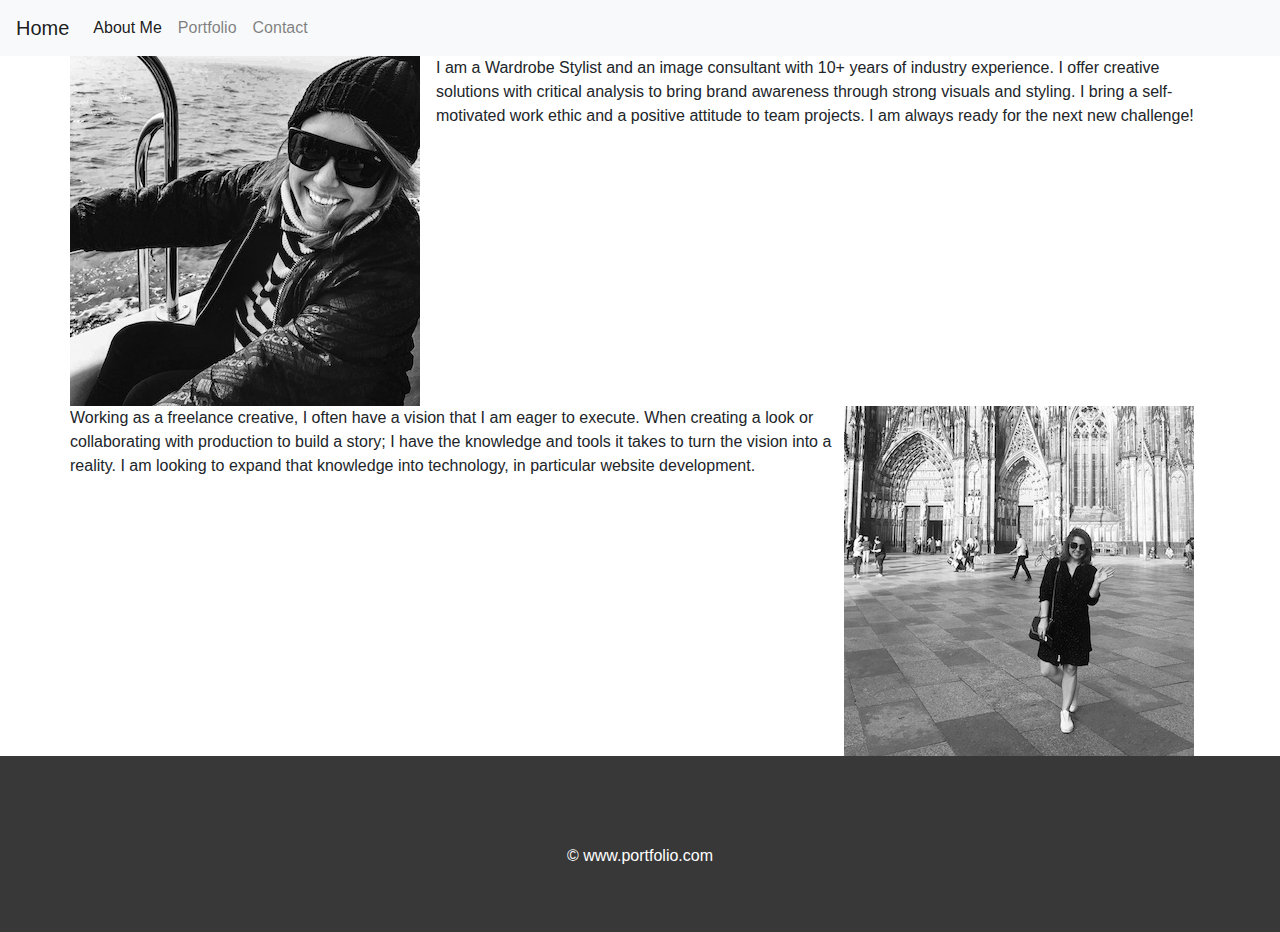
<file: aboutme.html>
<!DOCTYPE html>
<html lang="en">
<head>
  <meta charset="UTF-8">
  <meta name="viewport" content="width=device-width, initial-scale=1.0 shrink-to-fit=no">
  <link rel="stylesheet" href="./Assets/reset.css">
  <link rel="stylesheet" href="https://stackpath.bootstrapcdn.com/bootstrap/4.4.1/css/bootstrap.min.css" integrity="sha384-Vkoo8x4CGsO3+Hhxv8T/Q5PaXtkKtu6ug5TOeNV6gBiFeWPGFN9MuhOf23Q9Ifjh" crossorigin="anonymous">
  <link rel="stylesheet" href="./Assets/style.css">
  <title>AboutMe</title>
</head>
<body>

  <!-- navigation bar -->
  <nav class="navbar navbar-expand-lg navbar-light bg-light">
    <a class="navbar-brand" href="./index.html">Home</a>
    <button class="navbar-toggler" type="button" data-toggle="collapse" data-target="#navbarNav" aria-controls="navbarNav"
      aria-expanded="false" aria-label="Toggle navigation">
      <span class="navbar-toggler-icon"></span>
    </button>
    <div class="collapse navbar-collapse" id="navbarNav">
      <ul class="navbar-nav">
        <li class="nav-item active">
          <a class="nav-link" href="./aboutme.html">About Me<span class="sr-only">(current)</span></a>
        </li>
        <li class="nav-item">
          <a class="nav-link" href="./portfolio.html">Portfolio</a>
        </li>
        <li class="nav-item">
          <a class="nav-link" href="./contact.html">Contact</a>
        </li>
      </ul>
    </div>
  </nav>

  <!-- About Me section -->
  <main>
    <div class="container">
      <div class="row aboutMe">
        <div class="media">
          <img src="./Assets/Images/5 -about-me.jpg" class="align-self-center mr-3" id="topLeftImage" alt="woman waving">
          <div class="media-body">
              <p class="top">I am a Wardrobe Stylist and an image consultant with 10+ years of industry experience. I offer creative solutions with critical analysis to bring brand awareness through strong visuals and styling. I bring a self-motivated work ethic and a positive attitude to team projects. I am always ready for the next new challenge!</p>
          </div>
        </div>
      </div>
      <div class="row aboutMe">
        <div class="media">
          <div class="media-body">
            <p class="bottom"> Working as a freelance creative, I often have a vision that I am eager to execute. When creating a look or collaborating with production to build a story; I have the knowledge and tools it takes to turn the vision into a reality. I am looking to expand that knowledge into technology, in particular website development.</p>
          </div>
          <img src="./Assets/Images/6-about-me.jpg" class="align-self-center mr-3" id="bottomRightImage" alt="woman waving">
        </div>
      </div>
    </div>
  </main>
  
  <!-- Start Footer -->
  <footer class="pt-4">
    <div class="container">

      <div class="row text-light text-center py-4 justify-content-center">
        <div class="col-sm-10 col-md-8 col-lg-6">
          <ul class="social pt-3">
            <li>
              <a href="https://github.com/erikapaige" target="_blank">
                <i class="fab fa-github fa-2x"></i>
              </a>
            </li>
            <li>
              <a href="https://www.linkedin.com/in/erikapaige/" target="_blank">
                <i class="fab fa-linkedin fa-2x"></i>
              </a>
            </li>
            <li>
              <a href="https://twitter.com/erikapaigestyle" target="_blank">
                <i class="fab fa-twitter fa-2x"></i>
              </a>
            </li>
            <li>
              <a href="https://www.instagram.com/erikapaigestyle/" target="_blank">
                <i class="fab fa-instagram fa-2x"></i>
              </a>
            </li>
          </ul>
        </div>
      </div>

      <div class="row text-light text-center justify-content-center">
        <div class="col-sm-10 col-md-8 col-lg-6">
          <p>&copy; <a href="#" target="_blank">www.portfolio.com</a></p>
        </div>
      </div>

    </div>
  </footer>
  <!-- End Footer -->

  <!-- Linked Javascript libraries -->
  <script src="https://code.jquery.com/jquery-3.4.1.slim.min.js"
    integrity="sha384-J6qa4849blE2+poT4WnyKhv5vZF5SrPo0iEjwBvKU7imGFAV0wwj1yYfoRSJoZ+n" crossorigin="anonymous"></script>
  <script src="https://cdn.jsdelivr.net/npm/popper.js@1.16.0/dist/umd/popper.min.js"
    integrity="sha384-Q6E9RHvbIyZFJoft+2mJbHaEWldlvI9IOYy5n3zV9zzTtmI3UksdQRVvoxMfooAo" crossorigin="anonymous"></script>
  <script src="https://stackpath.bootstrapcdn.com/bootstrap/4.4.1/js/bootstrap.min.js"
    integrity="sha384-wfSDF2E50Y2D1uUdj0O3uMBJnjuUD4Ih7YwaYd1iqfktj0Uod8GCExl3Og8ifwB6" crossorigin="anonymous"></script>

</body>

</html>
</file>
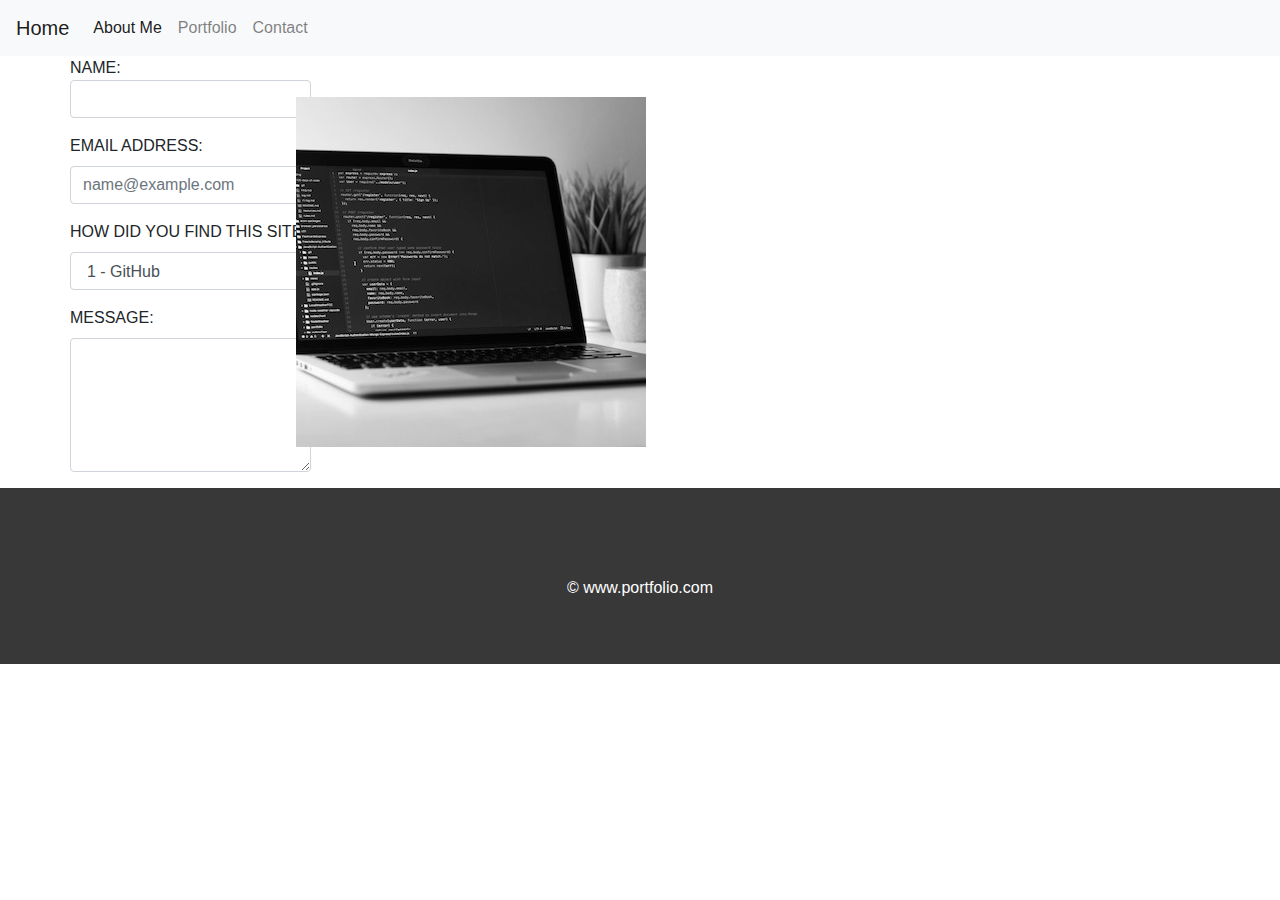
<file: contact.html>
<!DOCTYPE html>
<html lang="en">
<head>
  <meta charset="UTF-8">
  <meta name="viewport" content="width=device-width, initial-scale=1.0 shrink-to-fit=no">
  <link rel="stylesheet" href="./Assets/reset.css">
  <link rel="stylesheet" href="https://stackpath.bootstrapcdn.com/bootstrap/4.4.1/css/bootstrap.min.css" integrity="sha384-Vkoo8x4CGsO3+Hhxv8T/Q5PaXtkKtu6ug5TOeNV6gBiFeWPGFN9MuhOf23Q9Ifjh" crossorigin="anonymous">
  <link rel="stylesheet" href="./Assets/style.css">
  <title>Contact</title>
</head>
<body>
  <!-- navigation bar -->
  <nav class="navbar navbar-expand-lg navbar-light bg-light">
    <a class="navbar-brand" href="./index.html">Home</a>
    <button class="navbar-toggler" type="button" data-toggle="collapse" data-target="#navbarNav" aria-controls="navbarNav"
      aria-expanded="false" aria-label="Toggle navigation">
      <span class="navbar-toggler-icon"></span>
    </button>
    <div class="collapse navbar-collapse" id="navbarNav">
      <ul class="navbar-nav">
        <li class="nav-item active">
          <a class="nav-link" href="./aboutme.html">About Me<span class="sr-only">(current)</span></a>
        </li>
        <li class="nav-item">
          <a class="nav-link" href="./portfolio.html">Portfolio</a>
        </li>
        <li class="nav-item">
          <a class="nav-link" href="./contact.html">Contact</a>
        </li>
      </ul>
    </div>
  </nav>

  <!-- Section with contact sheet form -->
  <main>
    <div class="container">
      <div class="row" class="contactSheet">
      <form>
        <div class="form-group" id=formText>
          <p>NAME:<input type="text" class="form-control"></p>
          <label for="exampleFormControlInput1">EMAIL ADDRESS:</label>
          <input type="email" class="form-control" id="exampleFormControlInput1" placeholder="name@example.com">
        </div>
        <div class="form-group">
          <label for="exampleFormControlSelect1">HOW DID YOU FIND THIS SITE?</label>
          <select class="form-control" id="exampleFormControlSelect1">
            <option>1 - GitHub</option>
            <option>2 - LinkedIn</option>
            <option>3 - Instagram</option>
          </select>
        </div>
        <div class="form-group">
          <label for="exampleFormControlTextarea1">MESSAGE:</label>
          <textarea class="form-control" id="exampleFormControlTextarea1" rows="5"></textarea>
        </div>
      </form>
      <div class="row aboutMe">
        <div class="media" class="text-center">
          <img src="./Assets/Images/7-contact-page.JPG" id="laptop" class="align-self-center mr-3" alt="laptop with code on screen">
        </div>
      </div>
    </div>
  </main>

  <!-- Start Footer -->
  <footer class="pt-4">
    <div class="container">
  
      <div class="row text-light text-center py-4 justify-content-center">
        <div class="col-sm-10 col-md-8 col-lg-6">
          <ul class="social pt-3">
            <li>
              <a href="https://github.com/erikapaige" target="_blank">
                <i class="fab fa-github fa-2x"></i>
              </a>
            </li>
            <li>
              <a href="https://www.linkedin.com/in/erikapaige/" target="_blank">
                <i class="fab fa-linkedin fa-2x"></i>
              </a>
            </li>
            <li>
              <a href="https://twitter.com/erikapaigestyle" target="_blank">
                <i class="fab fa-twitter fa-2x"></i>
              </a>
            </li>
            <li>
              <a href="https://www.instagram.com/erikapaigestyle/" target="_blank">
                <i class="fab fa-instagram fa-2x"></i>
              </a>
            </li>
          </ul>
        </div>
      </div>
  
      <div class="row text-light text-center justify-content-center">
        <div class="col-sm-10 col-md-8 col-lg-6">
          <p>&copy; <a href="#" target="_blank">www.portfolio.com</a></p>
        </div>
      </div>
  
    </div>
  </footer>
  <!-- End Footer -->

  <!-- Linked Javascript libraries -->
  <script src="https://code.jquery.com/jquery-3.4.1.slim.min.js"
    integrity="sha384-J6qa4849blE2+poT4WnyKhv5vZF5SrPo0iEjwBvKU7imGFAV0wwj1yYfoRSJoZ+n" crossorigin="anonymous"></script>
  <script src="https://cdn.jsdelivr.net/npm/popper.js@1.16.0/dist/umd/popper.min.js"
    integrity="sha384-Q6E9RHvbIyZFJoft+2mJbHaEWldlvI9IOYy5n3zV9zzTtmI3UksdQRVvoxMfooAo" crossorigin="anonymous"></script>
  <script src="https://stackpath.bootstrapcdn.com/bootstrap/4.4.1/js/bootstrap.min.js"
    integrity="sha384-wfSDF2E50Y2D1uUdj0O3uMBJnjuUD4Ih7YwaYd1iqfktj0Uod8GCExl3Og8ifwB6" crossorigin="anonymous"></script>

</body>

</html>
</file>
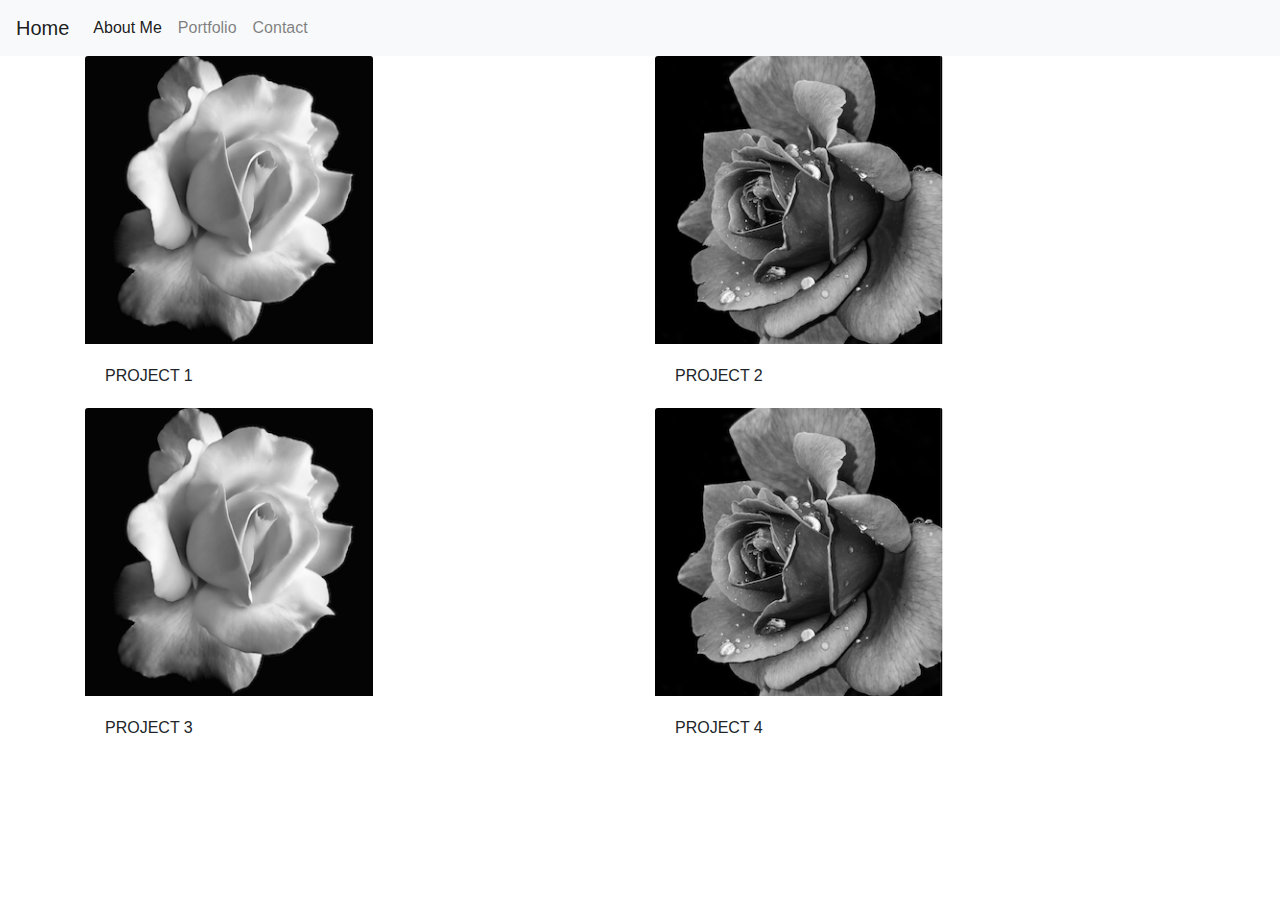
<file: portfolio2.html>
<!DOCTYPE html>
<html lang="en">
<head>
  <meta charset="UTF-8">
  <meta name="viewport" content="width=device-width, initial-scale=1.0">
  <link rel="stylesheet" href="https://stackpath.bootstrapcdn.com/bootstrap/4.4.1/css/bootstrap.min.css"
    integrity="sha384-Vkoo8x4CGsO3+Hhxv8T/Q5PaXtkKtu6ug5TOeNV6gBiFeWPGFN9MuhOf23Q9Ifjh" crossorigin="anonymous">
  <link rel="stylesheet" href="Assets/style.css">
  <title>Portfolio</title>
</head>
<body>
  <nav class="navbar navbar-expand-lg navbar-light bg-light">
    <a class="navbar-brand" href="./index.html">Home</a>
    <button class="navbar-toggler" type="button" data-toggle="collapse" data-target="#navbarNav" aria-controls="navbarNav"
      aria-expanded="false" aria-label="Toggle navigation">
      <span class="navbar-toggler-icon"></span>
    </button>
    <div class="collapse navbar-collapse" id="navbarNav">
      <ul class="navbar-nav">
        <li class="nav-item active">
          <a class="nav-link" href="./aboutme.html">About Me</a>
        </li>
        <li class="nav-item">
          <a class="nav-link" href="./portfolio.html">Portfolio</a>
        </li>
        <li class="nav-item">
          <a class="nav-link" href="./contact.html">Contact</a>
        </li>
      </ul>
    </div>
  </nav>
  <div class="container">
    <div class="row">
      <div class="col-sm-6">
        <div id="imgOne" class="portfolioCard" style="width: 18rem;">
          <img src="./Assets/1-white-rose.png" class="card-img-top" alt="white rose with black background">
          <div class="card-body">
          <p class="card-text">PROJECT 1</p>
          </div>
        </div>
      </div>
      <div class="col-sm-6">
        <div id="imgOne" class="portfolioCard" style="width: 18rem;">
          <img src="./Assets/2-gray-rose.png" class="card-img-top" alt="gray rose with black background">
          <div class="card-body">
            <p class="card-text">PROJECT 2</p>
          </div>
        </div>
      </div>
    </div>
    <div class="w-100"></div>
    <div class="row">
      <div class="col-sm-6">
        <div id="imgOne" class="portfolioCard" style="width: 18rem;">
          <img src="./Assets/1-white-rose.png" class="card-img-top" alt="white rose with black background">
          <div class="card-body">
            <p class="card-text">PROJECT 3</p>
          </div>
        </div>
      </div>
      <div class="col-sm-6">
        <div id="imgOne" class="portfolioCard" style="width: 18rem;">
          <img src="./Assets/2-gray-rose.png" class="card-img-top" alt="gray rose with black background">
          <div class="card-body">
            <p class="card-text">PROJECT 4</p>
          </div>
        </div>
      </div>
    </div>



    <script src="https://code.jquery.com/jquery-3.4.1.slim.min.js"
      integrity="sha384-J6qa4849blE2+poT4WnyKhv5vZF5SrPo0iEjwBvKU7imGFAV0wwj1yYfoRSJoZ+n" crossorigin="anonymous"></script>
    <script src="https://cdn.jsdelivr.net/npm/popper.js@1.16.0/dist/umd/popper.min.js"
      integrity="sha384-Q6E9RHvbIyZFJoft+2mJbHaEWldlvI9IOYy5n3zV9zzTtmI3UksdQRVvoxMfooAo" crossorigin="anonymous"></script>
    <script src="https://stackpath.bootstrapcdn.com/bootstrap/4.4.1/js/bootstrap.min.js"
      integrity="sha384-wfSDF2E50Y2D1uUdj0O3uMBJnjuUD4Ih7YwaYd1iqfktj0Uod8GCExl3Og8ifwB6" crossorigin="anonymous"></script>
</body>


</html>
</file>
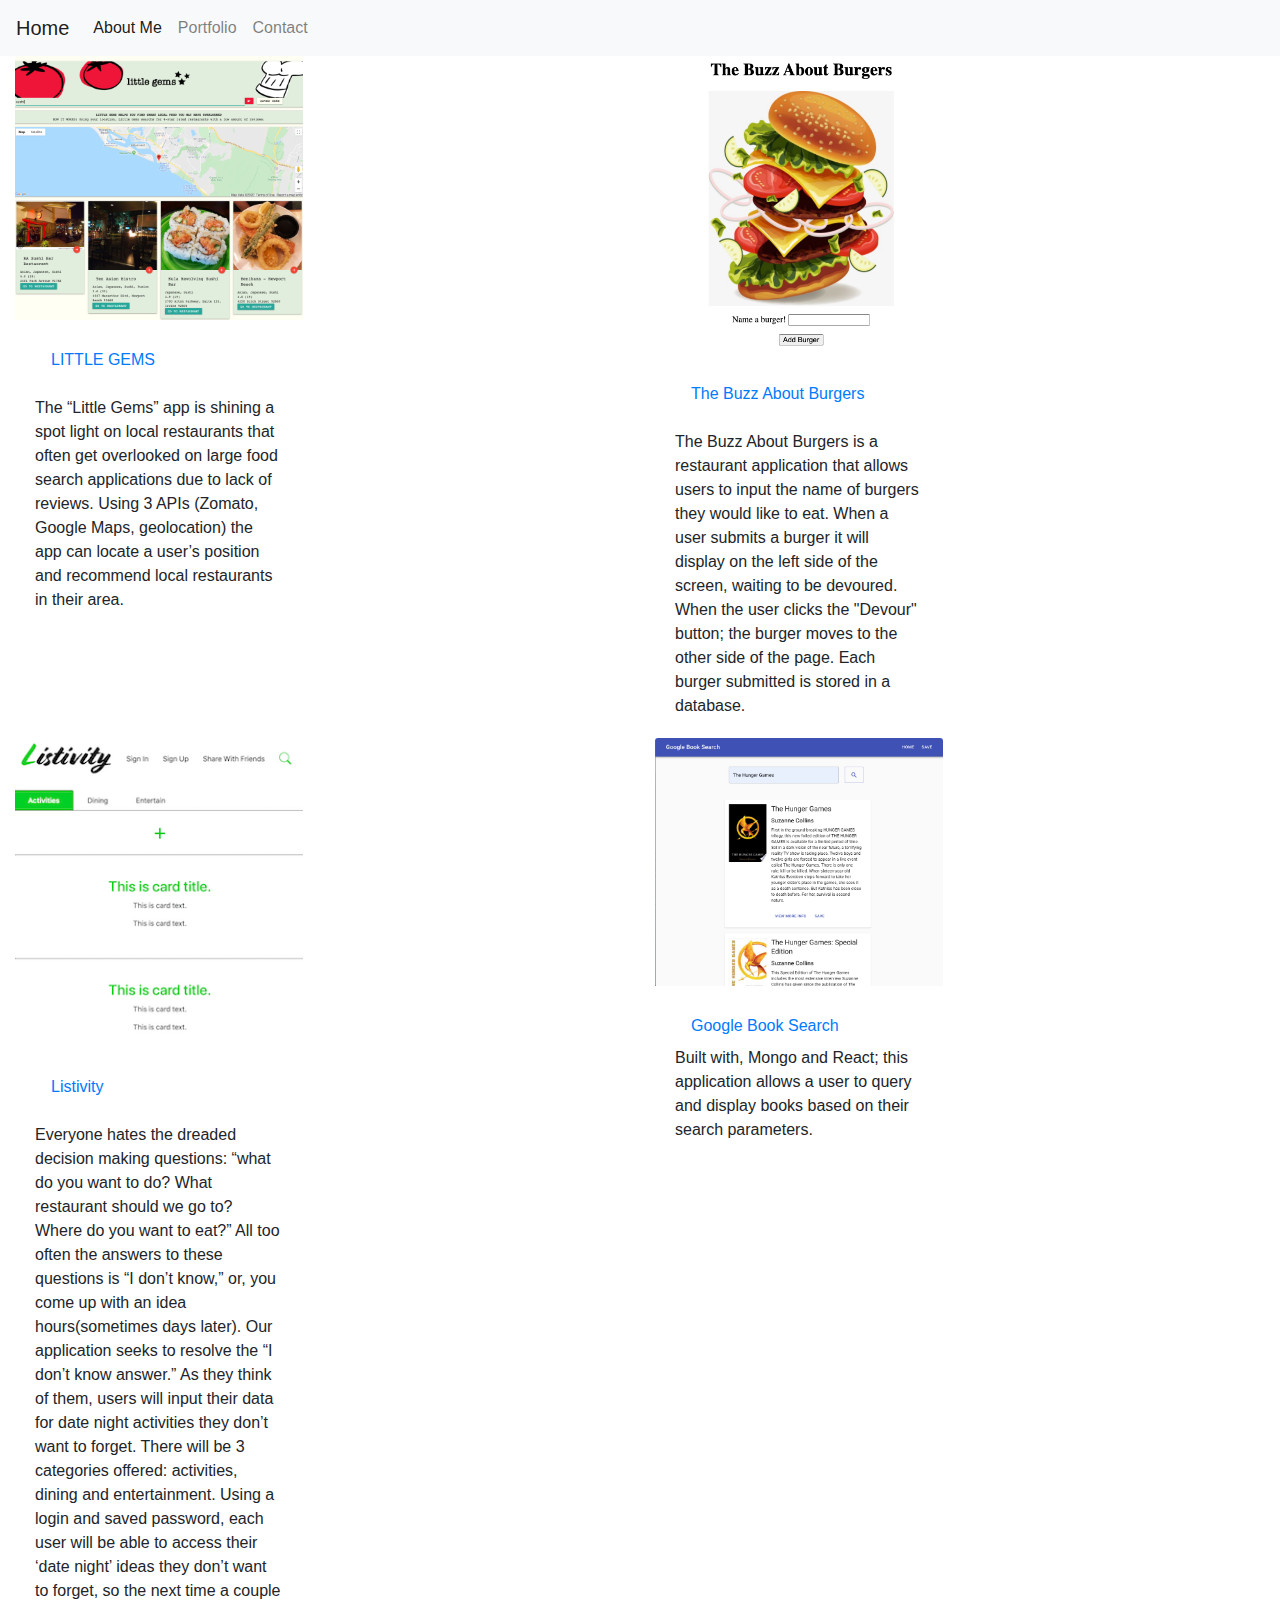
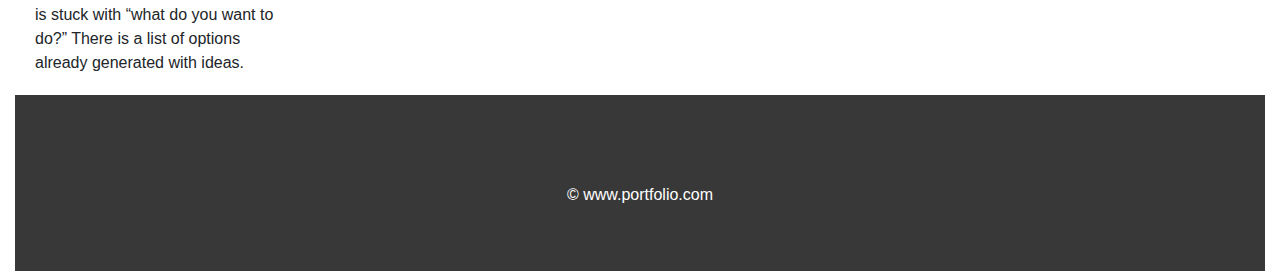
<file: portfolioOld.html>
<!DOCTYPE html>
<html lang="en">

<head>
  <meta charset="UTF-8">
  <meta name="viewport" content="width=device-width, initial-scale=1.0">
  <link rel="stylesheet" href="https://stackpath.bootstrapcdn.com/bootstrap/4.4.1/css/bootstrap.min.css"
    integrity="sha384-Vkoo8x4CGsO3+Hhxv8T/Q5PaXtkKtu6ug5TOeNV6gBiFeWPGFN9MuhOf23Q9Ifjh" crossorigin="anonymous">
  <link rel="stylesheet" href="Assets/style.css">
  <title>Portfolio</title>
</head>

<body>
  <!-- navigation bar -->
  <nav class="navbar navbar-expand-lg navbar-light bg-light">
    <a class="navbar-brand" href="./index.html">Home</a>
    <button class="navbar-toggler" type="button" data-toggle="collapse" data-target="#navbarNav"
      aria-controls="navbarNav" aria-expanded="false" aria-label="Toggle navigation">
      <span class="navbar-toggler-icon"></span>
    </button>
    <div class="collapse navbar-collapse" id="navbarNav">
      <ul class="navbar-nav">
        <li class="nav-item active">
          <a class="nav-link" href="./aboutme.html">About Me<span class="sr-only">(current)</span></a>
        </li>
        <li class="nav-item">
          <a class="nav-link" href="./portfolio.html">Portfolio</a>
        </li>
        <li class="nav-item">
          <a class="nav-link" href="./contact.html">Contact</a>
        </li>
      </ul>
    </div>
  </nav>

  <!-- portfolio section -->
    <div class="container-fluid portfolio">
      <!-- padding for the top of the site -->
      <div class="row"></div>
      <div class="row">
        <!-- colomun for padding -->
        <!-- <div class="col-sm-2"></div> -->
        <!-- column for project 1 -->
        <div class="col-sm-6">
          <div id="imgOne" class="portfolioCard" style="width: 18rem;">
            <img src="./Assets/Images/project-one.png" class="card-img-top" alt="white rose with black background">
            <div class="card-body">
              <a class="nav-link" href="https://erikapaige.github.io/LittleGems/"><p class="card-text-title">LITTLE GEMS</p></a>
              <p class="card-text-body">The “Little Gems” app is shining a spot light on local restaurants that often get overlooked on large food search applications due to lack of reviews. Using 3 APIs (Zomato, Google Maps, geolocation) the app can locate a user’s position and recommend local restaurants in their area. </p>
            </div>
          </div>
        </div>
        <!-- column for project 2 -->
        <div class="col-sm-6">
          <div id="imgOne" class="portfolioCard" style="width: 18rem;">
            <img src="./Assets/Images/burgerBuzz.png" class="card-img-top" alt="burger graphic">
            <div class="card-body">
              <a class="nav-link" href="https://fierce-chamber-18329.herokuapp.com/">
              <p class="card-text-title">The Buzz About Burgers</p>
              </a>
              <p class="card-text">The Buzz About Burgers is a restaurant application that allows users to input the name of burgers they would like to eat. When a user submits a burger it will display on the left side of the screen, waiting to be devoured. When the user clicks the "Devour" button; the burger moves to the other side of the page. Each burger submitted is stored in a database.</p>
            </div>
          </div>
        </div>
      </div>
      <div class="row">
        <!-- column for project 3 -->
        <div class="col-sm-6">
          <div id="imgOne" class="portfolioCard" style="width: 18rem;">
            <img src="./Assets/Images/project2-listivity.png" class="card-img-top" alt="homepage requiring userinput">
            <div class="card-body">
              <a class="nav-link" href="https://radiant-woodland-54871.herokuapp.com/login.html">
                <p class="card-text-title">Listivity</p>
              </a>
              <p class="card-text">Everyone hates the dreaded decision making questions: “what do you want to do? What restaurant should we go to? Where do
              you want to eat?” All too often the answers to these questions is “I don’t know,” or, you come up with an idea hours(sometimes days later). Our application seeks to resolve the “I don’t know answer.” As they think of them, users will
              input their data for date night activities they don’t want to forget. There will be 3 categories offered: activities, dining and entertainment. Using a login and saved password, each user will be able to access their ‘date night’ ideas they don’t want to forget, so the next time a couple is stuck with “what do you want to do?” There is a list of options already generated with ideas.
            </p>
            </div>
          </div>
      </div>
        <!-- column for project 4 -->
        <div class="col-sm-6">
          <div id="imgOne" class="portfolioCard" style="width: 18rem;">
            <img src="./Assets/Images/google-book-home.png" class="card-img-top" alt="google book search">
            <div class="card-body">
              <a class="nav-link" href="https://fast-shelf-22339.herokuapp.com/">
                <p class="card-text">Google Book Search</p>
              </a>
              <p class="card-text">Built with, Mongo and React; this application allows a user to query and display books based on their search parameters.
              </p>
            </div>
          </div>
        </div>
      </div>
  
  <!-- Start Footer -->
  <footer class="pt-4">
    <div class="container">
  
      <div class="row text-light text-center py-4 justify-content-center">
        <div class="col-sm-10 col-md-8 col-lg-6">
          <ul class="social pt-3">
            <li>
              <a href="https://github.com/erikapaige" target="_blank">
                <i class="fab fa-github fa-2x"></i>
              </a>
            </li>
            <li>
              <a href="https://www.linkedin.com/in/erikapaige/" target="_blank">
                <i class="fab fa-linkedin fa-2x"></i>
              </a>
            </li>
            <li>
              <a href="https://twitter.com/erikapaigestyle" target="_blank">
                <i class="fab fa-twitter fa-2x"></i>
              </a>
            </li>
            <li>
              <a href="https://www.instagram.com/erikapaigestyle/" target="_blank">
                <i class="fab fa-instagram fa-2x"></i>
              </a>
            </li>
          </ul>
        </div>
      </div>
  
      <div class="row text-light text-center justify-content-center">
        <div class="col-sm-10 col-md-8 col-lg-6">
          <p>&copy; <a href="#" target="_blank">www.portfolio.com</a></p>
        </div>
      </div>
  
    </div>
  </footer>
  <!-- End Footer -->

  <!-- Linked Javascript libraries -->
  <script src="https://code.jquery.com/jquery-3.4.1.slim.min.js" integrity="sha384-J6qa4849blE2+poT4WnyKhv5vZF5SrPo0iEjwBvKU7imGFAV0wwj1yYfoRSJoZ+n" crossorigin="anonymous"></script>
  <script src="https://cdn.jsdelivr.net/npm/popper.js@1.16.0/dist/umd/popper.min.js" integrity="sha384-Q6E9RHvbIyZFJoft+2mJbHaEWldlvI9IOYy5n3zV9zzTtmI3UksdQRVvoxMfooAo" crossorigin="anonymous"></script>
  <script src="https://stackpath.bootstrapcdn.com/bootstrap/4.4.1/js/bootstrap.min.js" integrity="sha384-wfSDF2E50Y2D1uUdj0O3uMBJnjuUD4Ih7YwaYd1iqfktj0Uod8GCExl3Og8ifwB6" crossorigin="anonymous"></script>
</body>

</html>
</file>
<file: Assets/style.css>
/* nav {
  background-color: rgb(142, 140, 140);
}

.container {
  display: grid;
  align-content: center;
}

#laptop {
  display: inline-block;
  width: auto;
  height: 350px;
}

h3 {
  font-family: Arial, Helvetica, sans-serif;
  font-weight: bold;
}

h5 {
  font-family: Arial, Helvetica, sans-serif;
  font-weight: lighter
}

form {
  display: inline-block;
  width: 600px;
  padding: 50px 25px 50px 25px;
}

p {
  font-family: Arial, Helvetica, sans-serif;
}

bottom {
  margin-top: 25px;
}

.portfolioCard {
  justify-content: center;
  align-content: center;
  margin: 10px;
} */

/*============= FOOTER =============*/

footer {
  background-color: #383838;
  padding: 1rem 2rem 3rem;
  margin-bottom: 0px;
}

footer p, footer a {
  color: white;
  text-decoration: none;
}

ul.social {
  list-style-type: none;
  display: flex;
  max-width: 16rem;
  padding: 0;
  margin: 0 auto;
}

ul.social li {
  margin: 0 auto;
  padding: 0;
}

footer .svg-inline--fa {
  font-size: 2.3rem;
}

footer.sv-inline--fa:hover {
  color: rgba(177, 103, 206, 0.548)!important;
}

/*============= SOCKET =============*/

.socket {
  background-color: #222222;
  border-top: .1rem solid #4981b3;
}
</file>
